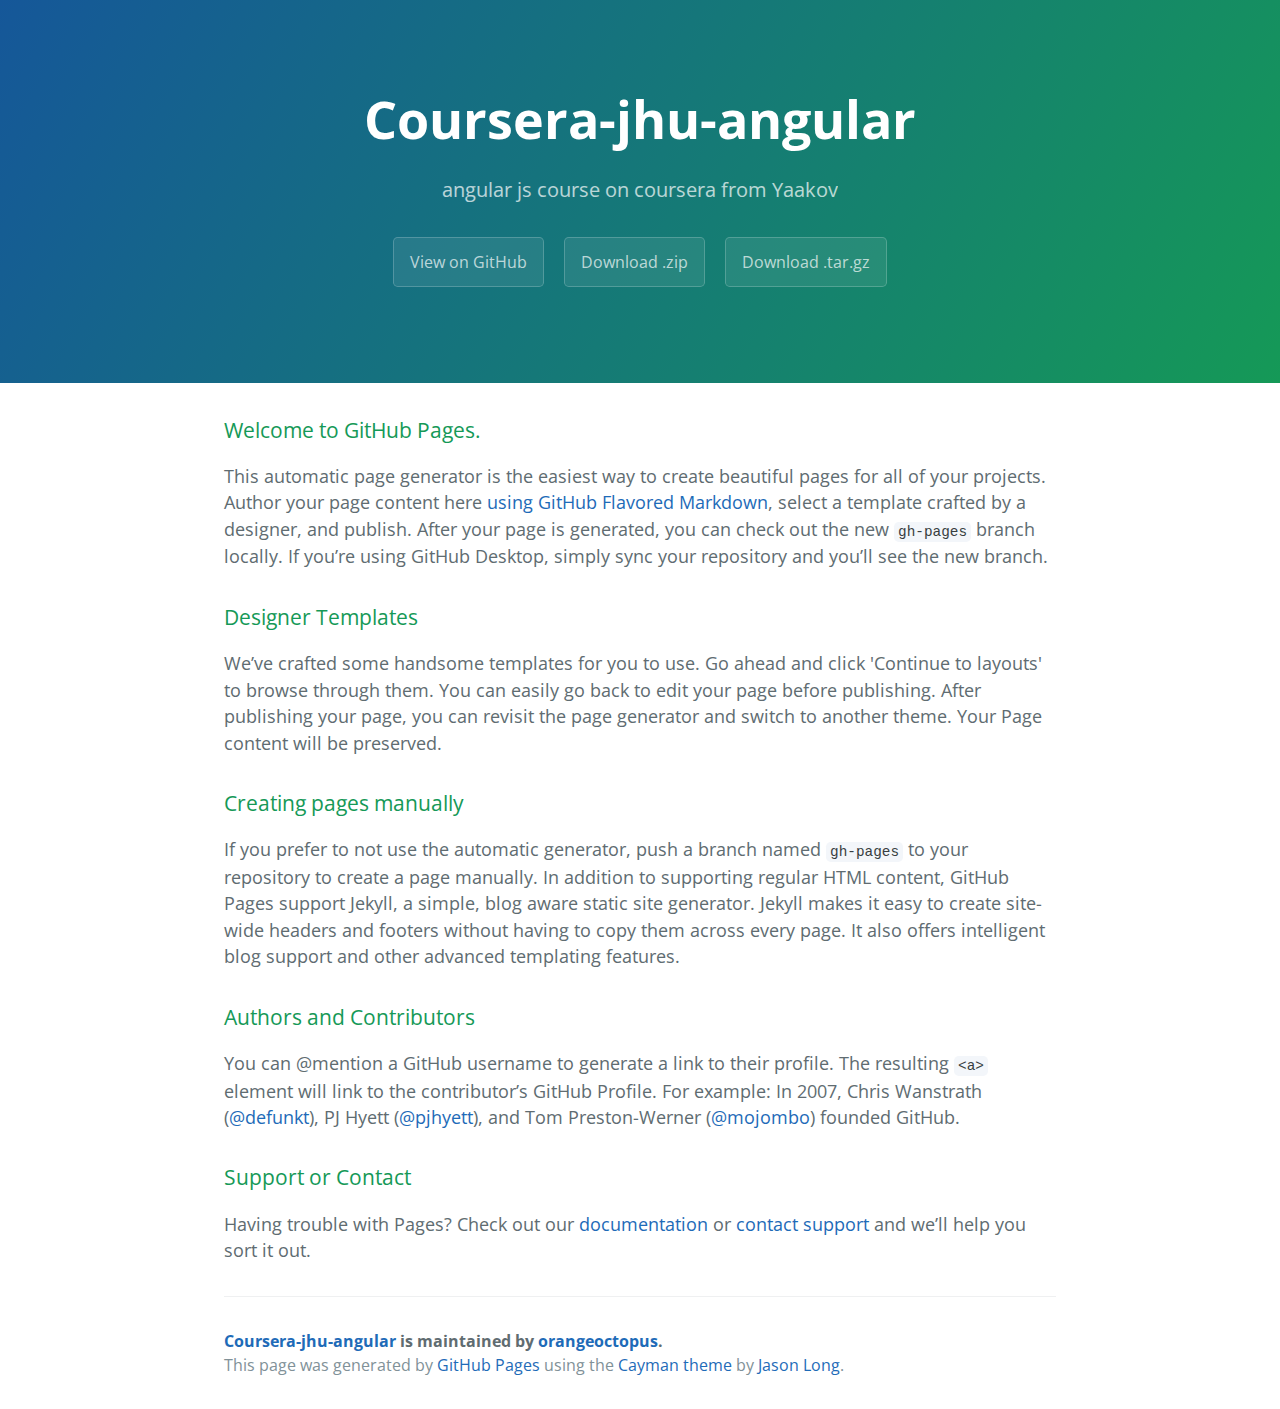
<file: index.html>
<!DOCTYPE html>
<html lang="en-us">
  <head>
    <meta charset="UTF-8">
    <title>Coursera-jhu-angular by orangeoctopus</title>
    <meta name="viewport" content="width=device-width, initial-scale=1">
    <link rel="stylesheet" type="text/css" href="stylesheets/normalize.css" media="screen">
    <link href='https://fonts.googleapis.com/css?family=Open+Sans:400,700' rel='stylesheet' type='text/css'>
    <link rel="stylesheet" type="text/css" href="stylesheets/stylesheet.css" media="screen">
    <link rel="stylesheet" type="text/css" href="stylesheets/github-light.css" media="screen">
  </head>
  <body>
    <section class="page-header">
      <h1 class="project-name">Coursera-jhu-angular</h1>
      <h2 class="project-tagline">angular js course on coursera from Yaakov</h2>
      <a href="https://github.com/orangeoctopus/coursera-JHU-Angular" class="btn">View on GitHub</a>
      <a href="https://github.com/orangeoctopus/coursera-JHU-Angular/zipball/master" class="btn">Download .zip</a>
      <a href="https://github.com/orangeoctopus/coursera-JHU-Angular/tarball/master" class="btn">Download .tar.gz</a>
    </section>

    <section class="main-content">
      <h3>
<a id="welcome-to-github-pages" class="anchor" href="#welcome-to-github-pages" aria-hidden="true"><span aria-hidden="true" class="octicon octicon-link"></span></a>Welcome to GitHub Pages.</h3>

<p>This automatic page generator is the easiest way to create beautiful pages for all of your projects. Author your page content here <a href="https://guides.github.com/features/mastering-markdown/">using GitHub Flavored Markdown</a>, select a template crafted by a designer, and publish. After your page is generated, you can check out the new <code>gh-pages</code> branch locally. If you’re using GitHub Desktop, simply sync your repository and you’ll see the new branch.</p>

<h3>
<a id="designer-templates" class="anchor" href="#designer-templates" aria-hidden="true"><span aria-hidden="true" class="octicon octicon-link"></span></a>Designer Templates</h3>

<p>We’ve crafted some handsome templates for you to use. Go ahead and click 'Continue to layouts' to browse through them. You can easily go back to edit your page before publishing. After publishing your page, you can revisit the page generator and switch to another theme. Your Page content will be preserved.</p>

<h3>
<a id="creating-pages-manually" class="anchor" href="#creating-pages-manually" aria-hidden="true"><span aria-hidden="true" class="octicon octicon-link"></span></a>Creating pages manually</h3>

<p>If you prefer to not use the automatic generator, push a branch named <code>gh-pages</code> to your repository to create a page manually. In addition to supporting regular HTML content, GitHub Pages support Jekyll, a simple, blog aware static site generator. Jekyll makes it easy to create site-wide headers and footers without having to copy them across every page. It also offers intelligent blog support and other advanced templating features.</p>

<h3>
<a id="authors-and-contributors" class="anchor" href="#authors-and-contributors" aria-hidden="true"><span aria-hidden="true" class="octicon octicon-link"></span></a>Authors and Contributors</h3>

<p>You can @mention a GitHub username to generate a link to their profile. The resulting <code>&lt;a&gt;</code> element will link to the contributor’s GitHub Profile. For example: In 2007, Chris Wanstrath (<a href="https://github.com/defunkt" class="user-mention">@defunkt</a>), PJ Hyett (<a href="https://github.com/pjhyett" class="user-mention">@pjhyett</a>), and Tom Preston-Werner (<a href="https://github.com/mojombo" class="user-mention">@mojombo</a>) founded GitHub.</p>

<h3>
<a id="support-or-contact" class="anchor" href="#support-or-contact" aria-hidden="true"><span aria-hidden="true" class="octicon octicon-link"></span></a>Support or Contact</h3>

<p>Having trouble with Pages? Check out our <a href="https://help.github.com/pages">documentation</a> or <a href="https://github.com/contact">contact support</a> and we’ll help you sort it out.</p>

      <footer class="site-footer">
        <span class="site-footer-owner"><a href="https://github.com/orangeoctopus/coursera-JHU-Angular">Coursera-jhu-angular</a> is maintained by <a href="https://github.com/orangeoctopus">orangeoctopus</a>.</span>

        <span class="site-footer-credits">This page was generated by <a href="https://pages.github.com">GitHub Pages</a> using the <a href="https://github.com/jasonlong/cayman-theme">Cayman theme</a> by <a href="https://twitter.com/jasonlong">Jason Long</a>.</span>
      </footer>

    </section>

  
  </body>
</html>
</file>
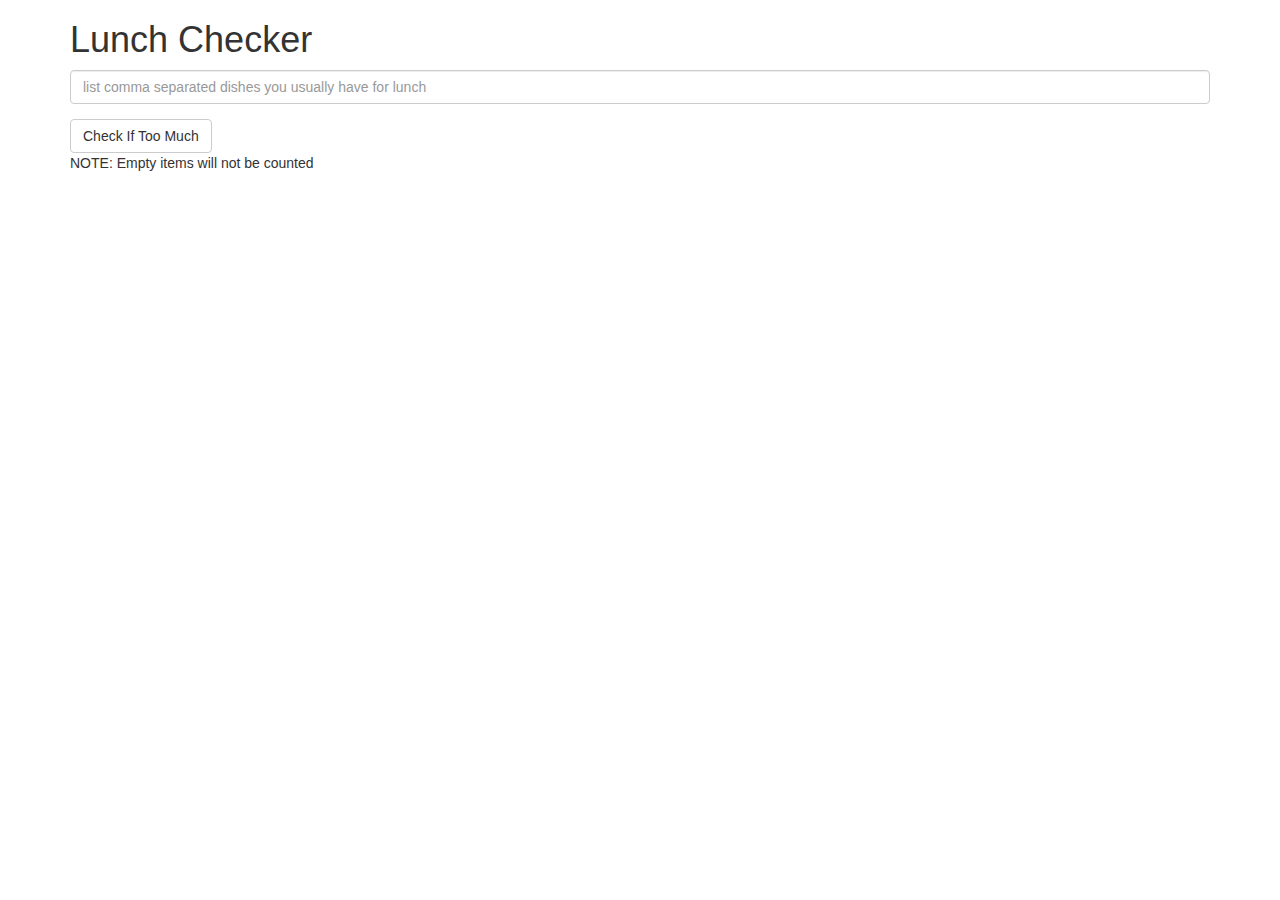
<file: angmod1-soln/index.html>
<!doctype html>
<html lang="en">
  <head>
  <meta charset="utf-8">

    <title>Lunch Checker</title>
    <meta name="viewport" content="width=device-width, initial-scale=1">
    <link rel="stylesheet" href="styles/bootstrap.min.css">
    <style>
      .message { font-size: 1.3em; font-weight: bold; }
    </style>
    <script src="js/angular.min.js"></script>
    <script src="js/app.js"></script>
  </head>
<body ng-app="LunchCheck">
   <div class="container" ng-controller="LunchCheckController">
     <h1>Lunch Checker</h1>

         <div class="form-group">
             <input id="lunch-menu" type="text"
             placeholder="list comma separated dishes you usually have for lunch"
             class="form-control" ng-model="foodItems">
         </div>
         <div class="form-group">
             <button class="btn btn-default" ng-click="checkTouch()">Check If Too Much</button>
             <p> NOTE: Empty items will not be counted</p>
         </div>
         <div class="form-group message" ng-style="msgStyle">
           <!-- Your message can go here. -->
           {{checkMessage}}
         </div>
   </div>

</body>
</html>
</file>
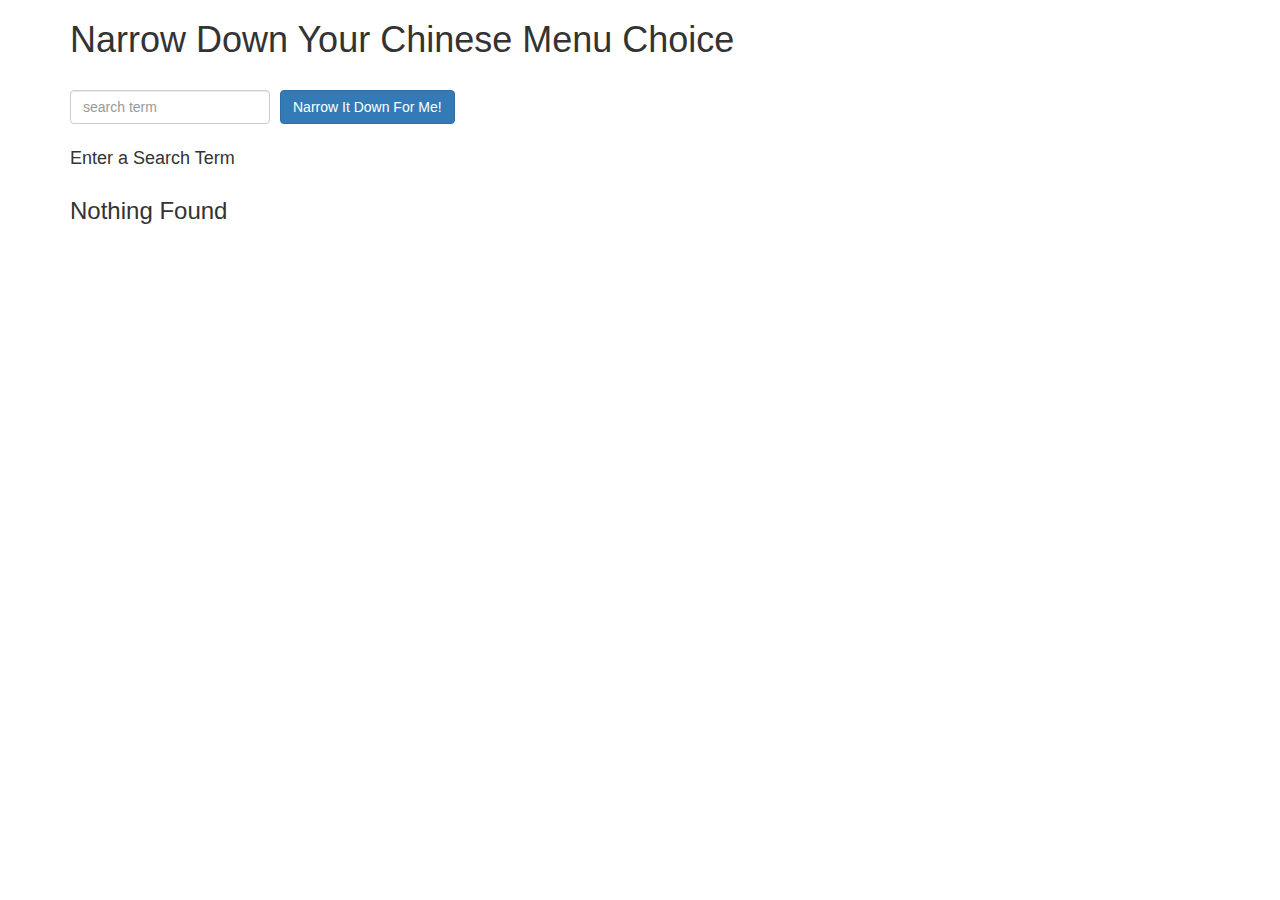
<file: angmod3-soln/index.html>
<!doctype html>
<html lang="en" ng-app="NarrowItDownApp">
  <head>
    <title>Narrow Down Your Menu Choice</title>
    <script src="js/angular.min.js"></script>
    <script src="js/app.js"></script>
    <meta name="viewport" content="width=device-width, initial-scale=1">
    <link rel="stylesheet" href="styles/bootstrap.min.css">
    <link rel="stylesheet" href="styles/styles.css">
  </head>
<body>
   <div class="container" ng-controller="NarrowItDownController as narrowMenu">
    <h1>Narrow Down Your Chinese Menu Choice</h1>

    <div class="form-group">
      <input type="text" ng-model="narrowMenu.searchTerm" placeholder="search term" class="form-control">
    </div>
    <div class="form-group narrow-button">
      <button class="btn btn-primary" ng-click="narrowMenu.searchMenu(narrowMenu.searchTerm)">Narrow It Down For Me!</button>

    </div>
    <div class="floatclear">
      <h4 ng-if="narrowMenu.searchTerm == null">Enter a Search Term</h4>
    </div>
    

    
    

    <!-- found-items should be implemented as a component -->
    <found-items title="{{narrowMenu.title}}" found="narrowMenu.found" on-remove="narrowMenu.removeItem(index)"></found-items>
  </div>


</body>
</html>
</file>
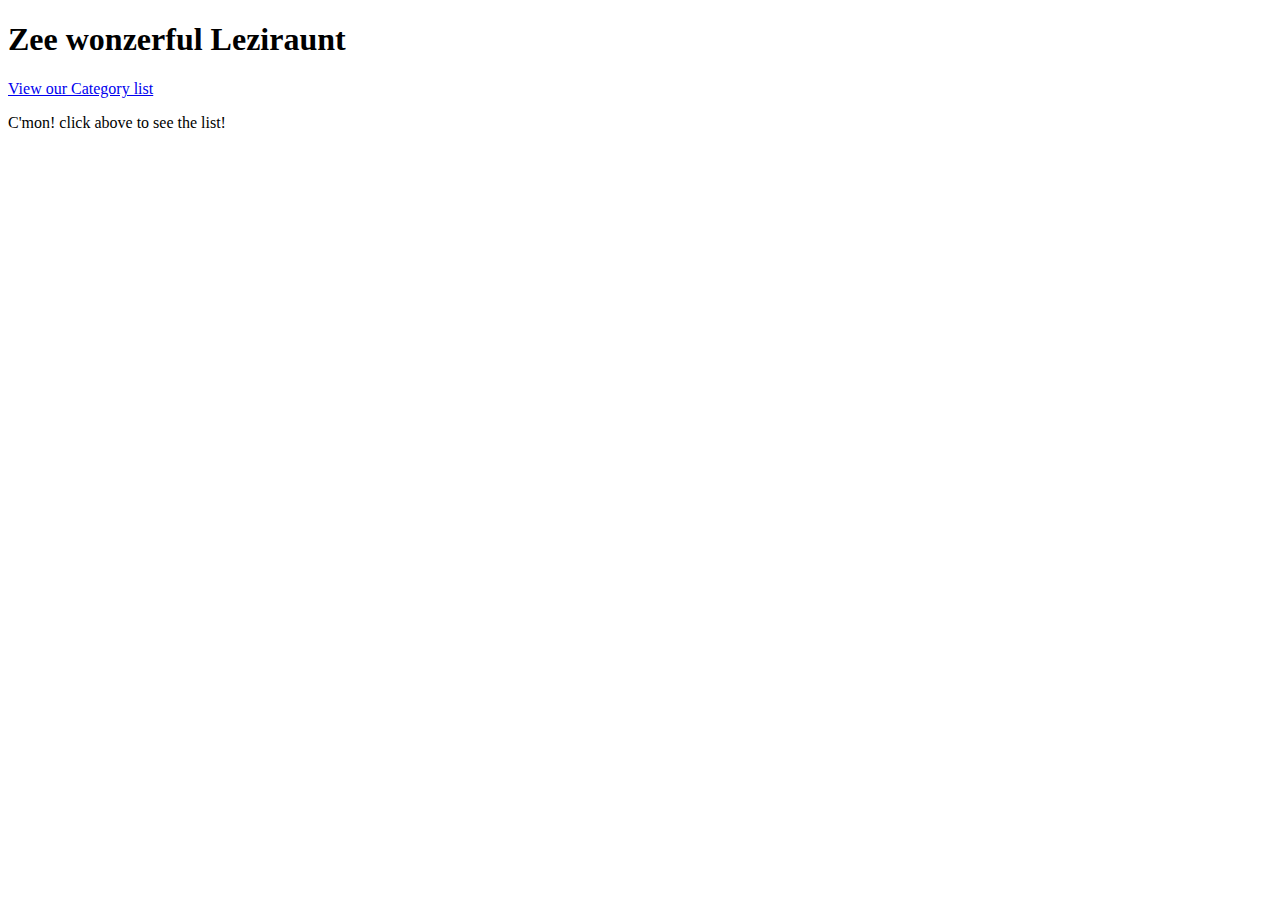
<file: angmod4-soln/index.html>
<!DOCTYPE html>
<html ng-app='MenuApp'>
  <head>
    <meta charset="utf-8">
   
    <title>Welcome to zee Lesterant</title>
  </head>
  <body>
    <h1>Zee wonzerful Leziraunt</h1>

    <ui-view></ui-view>

 

     <!-- Libraries -->
    <script src="lib/angular.min.js"></script>
    <script src="lib/angular-ui-router.min.js"></script>
    <!-- Modules -->
    <script src="src/menuapp.module.js"></script>
    <script src="src/data.module.js"></script>
    <!-- Routes -->
    <script src="src/routes.js"></script>

    <!--module artifacts -->
    <script src="src/menudata.service.js"></script>
    <script src="src/categories.component.js"></script>
    <script src="src/categories.controller.js"></script>
  </body>
</html>
</file>
<file: stylesheets/stylesheet.css>
* {
  box-sizing: border-box; }

body {
  padding: 0;
  margin: 0;
  font-family: "Open Sans", "Helvetica Neue", Helvetica, Arial, sans-serif;
  font-size: 16px;
  line-height: 1.5;
  color: #606c71; }

a {
  color: #1e6bb8;
  text-decoration: none; }
  a:hover {
    text-decoration: underline; }

.btn {
  display: inline-block;
  margin-bottom: 1rem;
  color: rgba(255, 255, 255, 0.7);
  background-color: rgba(255, 255, 255, 0.08);
  border-color: rgba(255, 255, 255, 0.2);
  border-style: solid;
  border-width: 1px;
  border-radius: 0.3rem;
  transition: color 0.2s, background-color 0.2s, border-color 0.2s; }
  .btn + .btn {
    margin-left: 1rem; }

.btn:hover {
  color: rgba(255, 255, 255, 0.8);
  text-decoration: none;
  background-color: rgba(255, 255, 255, 0.2);
  border-color: rgba(255, 255, 255, 0.3); }

@media screen and (min-width: 64em) {
  .btn {
    padding: 0.75rem 1rem; } }

@media screen and (min-width: 42em) and (max-width: 64em) {
  .btn {
    padding: 0.6rem 0.9rem;
    font-size: 0.9rem; } }

@media screen and (max-width: 42em) {
  .btn {
    display: block;
    width: 100%;
    padding: 0.75rem;
    font-size: 0.9rem; }
    .btn + .btn {
      margin-top: 1rem;
      margin-left: 0; } }

.page-header {
  color: #fff;
  text-align: center;
  background-color: #159957;
  background-image: linear-gradient(120deg, #155799, #159957); }

@media screen and (min-width: 64em) {
  .page-header {
    padding: 5rem 6rem; } }

@media screen and (min-width: 42em) and (max-width: 64em) {
  .page-header {
    padding: 3rem 4rem; } }

@media screen and (max-width: 42em) {
  .page-header {
    padding: 2rem 1rem; } }

.project-name {
  margin-top: 0;
  margin-bottom: 0.1rem; }

@media screen and (min-width: 64em) {
  .project-name {
    font-size: 3.25rem; } }

@media screen and (min-width: 42em) and (max-width: 64em) {
  .project-name {
    font-size: 2.25rem; } }

@media screen and (max-width: 42em) {
  .project-name {
    font-size: 1.75rem; } }

.project-tagline {
  margin-bottom: 2rem;
  font-weight: normal;
  opacity: 0.7; }

@media screen and (min-width: 64em) {
  .project-tagline {
    font-size: 1.25rem; } }

@media screen and (min-width: 42em) and (max-width: 64em) {
  .project-tagline {
    font-size: 1.15rem; } }

@media screen and (max-width: 42em) {
  .project-tagline {
    font-size: 1rem; } }

.main-content :first-child {
  margin-top: 0; }
.main-content img {
  max-width: 100%; }
.main-content h1, .main-content h2, .main-content h3, .main-content h4, .main-content h5, .main-content h6 {
  margin-top: 2rem;
  margin-bottom: 1rem;
  font-weight: normal;
  color: #159957; }
.main-content p {
  margin-bottom: 1em; }
.main-content code {
  padding: 2px 4px;
  font-family: Consolas, "Liberation Mono", Menlo, Courier, monospace;
  font-size: 0.9rem;
  color: #383e41;
  background-color: #f3f6fa;
  border-radius: 0.3rem; }
.main-content pre {
  padding: 0.8rem;
  margin-top: 0;
  margin-bottom: 1rem;
  font: 1rem Consolas, "Liberation Mono", Menlo, Courier, monospace;
  color: #567482;
  word-wrap: normal;
  background-color: #f3f6fa;
  border: solid 1px #dce6f0;
  border-radius: 0.3rem; }
  .main-content pre > code {
    padding: 0;
    margin: 0;
    font-size: 0.9rem;
    color: #567482;
    word-break: normal;
    white-space: pre;
    background: transparent;
    border: 0; }
.main-content .highlight {
  margin-bottom: 1rem; }
  .main-content .highlight pre {
    margin-bottom: 0;
    word-break: normal; }
.main-content .highlight pre, .main-content pre {
  padding: 0.8rem;
  overflow: auto;
  font-size: 0.9rem;
  line-height: 1.45;
  border-radius: 0.3rem; }
.main-content pre code, .main-content pre tt {
  display: inline;
  max-width: initial;
  padding: 0;
  margin: 0;
  overflow: initial;
  line-height: inherit;
  word-wrap: normal;
  background-color: transparent;
  border: 0; }
  .main-content pre code:before, .main-content pre code:after, .main-content pre tt:before, .main-content pre tt:after {
    content: normal; }
.main-content ul, .main-content ol {
  margin-top: 0; }
.main-content blockquote {
  padding: 0 1rem;
  margin-left: 0;
  color: #819198;
  border-left: 0.3rem solid #dce6f0; }
  .main-content blockquote > :first-child {
    margin-top: 0; }
  .main-content blockquote > :last-child {
    margin-bottom: 0; }
.main-content table {
  display: block;
  width: 100%;
  overflow: auto;
  word-break: normal;
  word-break: keep-all; }
  .main-content table th {
    font-weight: bold; }
  .main-content table th, .main-content table td {
    padding: 0.5rem 1rem;
    border: 1px solid #e9ebec; }
.main-content dl {
  padding: 0; }
  .main-content dl dt {
    padding: 0;
    margin-top: 1rem;
    font-size: 1rem;
    font-weight: bold; }
  .main-content dl dd {
    padding: 0;
    margin-bottom: 1rem; }
.main-content hr {
  height: 2px;
  padding: 0;
  margin: 1rem 0;
  background-color: #eff0f1;
  border: 0; }

@media screen and (min-width: 64em) {
  .main-content {
    max-width: 64rem;
    padding: 2rem 6rem;
    margin: 0 auto;
    font-size: 1.1rem; } }

@media screen and (min-width: 42em) and (max-width: 64em) {
  .main-content {
    padding: 2rem 4rem;
    font-size: 1.1rem; } }

@media screen and (max-width: 42em) {
  .main-content {
    padding: 2rem 1rem;
    font-size: 1rem; } }

.site-footer {
  padding-top: 2rem;
  margin-top: 2rem;
  border-top: solid 1px #eff0f1; }

.site-footer-owner {
  display: block;
  font-weight: bold; }

.site-footer-credits {
  color: #819198; }

@media screen and (min-width: 64em) {
  .site-footer {
    font-size: 1rem; } }

@media screen and (min-width: 42em) and (max-width: 64em) {
  .site-footer {
    font-size: 1rem; } }

@media screen and (max-width: 42em) {
  .site-footer {
    font-size: 0.9rem; } }
</file>
<file: stylesheets/github-light.css>
/*
The MIT License (MIT)

Copyright (c) 2016 GitHub, Inc.

Permission is hereby granted, free of charge, to any person obtaining a copy
of this software and associated documentation files (the "Software"), to deal
in the Software without restriction, including without limitation the rights
to use, copy, modify, merge, publish, distribute, sublicense, and/or sell
copies of the Software, and to permit persons to whom the Software is
furnished to do so, subject to the following conditions:

The above copyright notice and this permission notice shall be included in all
copies or substantial portions of the Software.

THE SOFTWARE IS PROVIDED "AS IS", WITHOUT WARRANTY OF ANY KIND, EXPRESS OR
IMPLIED, INCLUDING BUT NOT LIMITED TO THE WARRANTIES OF MERCHANTABILITY,
FITNESS FOR A PARTICULAR PURPOSE AND NONINFRINGEMENT. IN NO EVENT SHALL THE
AUTHORS OR COPYRIGHT HOLDERS BE LIABLE FOR ANY CLAIM, DAMAGES OR OTHER
LIABILITY, WHETHER IN AN ACTION OF CONTRACT, TORT OR OTHERWISE, ARISING FROM,
OUT OF OR IN CONNECTION WITH THE SOFTWARE OR THE USE OR OTHER DEALINGS IN THE
SOFTWARE.

*/

.pl-c /* comment */ {
  color: #969896;
}

.pl-c1 /* constant, variable.other.constant, support, meta.property-name, support.constant, support.variable, meta.module-reference, markup.raw, meta.diff.header */,
.pl-s .pl-v /* string variable */ {
  color: #0086b3;
}

.pl-e /* entity */,
.pl-en /* entity.name */ {
  color: #795da3;
}

.pl-smi /* variable.parameter.function, storage.modifier.package, storage.modifier.import, storage.type.java, variable.other */,
.pl-s .pl-s1 /* string source */ {
  color: #333;
}

.pl-ent /* entity.name.tag */ {
  color: #63a35c;
}

.pl-k /* keyword, storage, storage.type */ {
  color: #a71d5d;
}

.pl-s /* string */,
.pl-pds /* punctuation.definition.string, string.regexp.character-class */,
.pl-s .pl-pse .pl-s1 /* string punctuation.section.embedded source */,
.pl-sr /* string.regexp */,
.pl-sr .pl-cce /* string.regexp constant.character.escape */,
.pl-sr .pl-sre /* string.regexp source.ruby.embedded */,
.pl-sr .pl-sra /* string.regexp string.regexp.arbitrary-repitition */ {
  color: #183691;
}

.pl-v /* variable */ {
  color: #ed6a43;
}

.pl-id /* invalid.deprecated */ {
  color: #b52a1d;
}

.pl-ii /* invalid.illegal */ {
  color: #f8f8f8;
  background-color: #b52a1d;
}

.pl-sr .pl-cce /* string.regexp constant.character.escape */ {
  font-weight: bold;
  color: #63a35c;
}

.pl-ml /* markup.list */ {
  color: #693a17;
}

.pl-mh /* markup.heading */,
.pl-mh .pl-en /* markup.heading entity.name */,
.pl-ms /* meta.separator */ {
  font-weight: bold;
  color: #1d3e81;
}

.pl-mq /* markup.quote */ {
  color: #008080;
}

.pl-mi /* markup.italic */ {
  font-style: italic;
  color: #333;
}

.pl-mb /* markup.bold */ {
  font-weight: bold;
  color: #333;
}

.pl-md /* markup.deleted, meta.diff.header.from-file */ {
  color: #bd2c00;
  background-color: #ffecec;
}

.pl-mi1 /* markup.inserted, meta.diff.header.to-file */ {
  color: #55a532;
  background-color: #eaffea;
}

.pl-mdr /* meta.diff.range */ {
  font-weight: bold;
  color: #795da3;
}

.pl-mo /* meta.output */ {
  color: #1d3e81;
}
</file>
<file: angmod3-soln/styles/styles.css>
h1 {
  margin-bottom: 30px;
}
input[type="text"] {
  width: 200px;
  float: left;
}
.narrow-button {
  float: left;
  margin-left: 10px;
  clear: right;
}
.loader {
  display: none;
  margin-left: 5px;
  font-size: 10px;
  float: left;
  border-top: 1.1em solid rgba(147, 147, 147, 0.2);
  border-right: 1.1em solid rgba(147, 147, 147, 0.2);
  border-bottom: 1.1em solid rgba(147, 147, 147, 0.2);
  border-left: 1.1em solid #676767;
  -webkit-transform: translateZ(0);
  -ms-transform: translateZ(0);
  transform: translateZ(0);
  -webkit-animation: load8 1.1s infinite linear;
  animation: load8 1.1s infinite linear;
}
.loader,
.loader:after {
  border-radius: 50%;
  width: 3em;
  height: 3em;
}
@-webkit-keyframes load8 {
  0% {
    -webkit-transform: rotate(0deg);
    transform: rotate(0deg);
  }
  100% {
    -webkit-transform: rotate(360deg);
    transform: rotate(360deg);
  }
}
@keyframes load8 {
  0% {
    -webkit-transform: rotate(0deg);
    transform: rotate(0deg);
  }
  100% {
    -webkit-transform: rotate(360deg);
    transform: rotate(360deg);
  }
}

found-items {
  float:left;
  clear: left;
}

.floatclear {
  float:left;
  clear: left;
}

table, th , td  {
  border: 1px solid grey;
  border-collapse: collapse;
  padding: 5px;
}
table tr:nth-child(odd) {
  background-color: #f1f1f1;
}
table tr:nth-child(even) {
  background-color: #ffffff;
}
</file>
